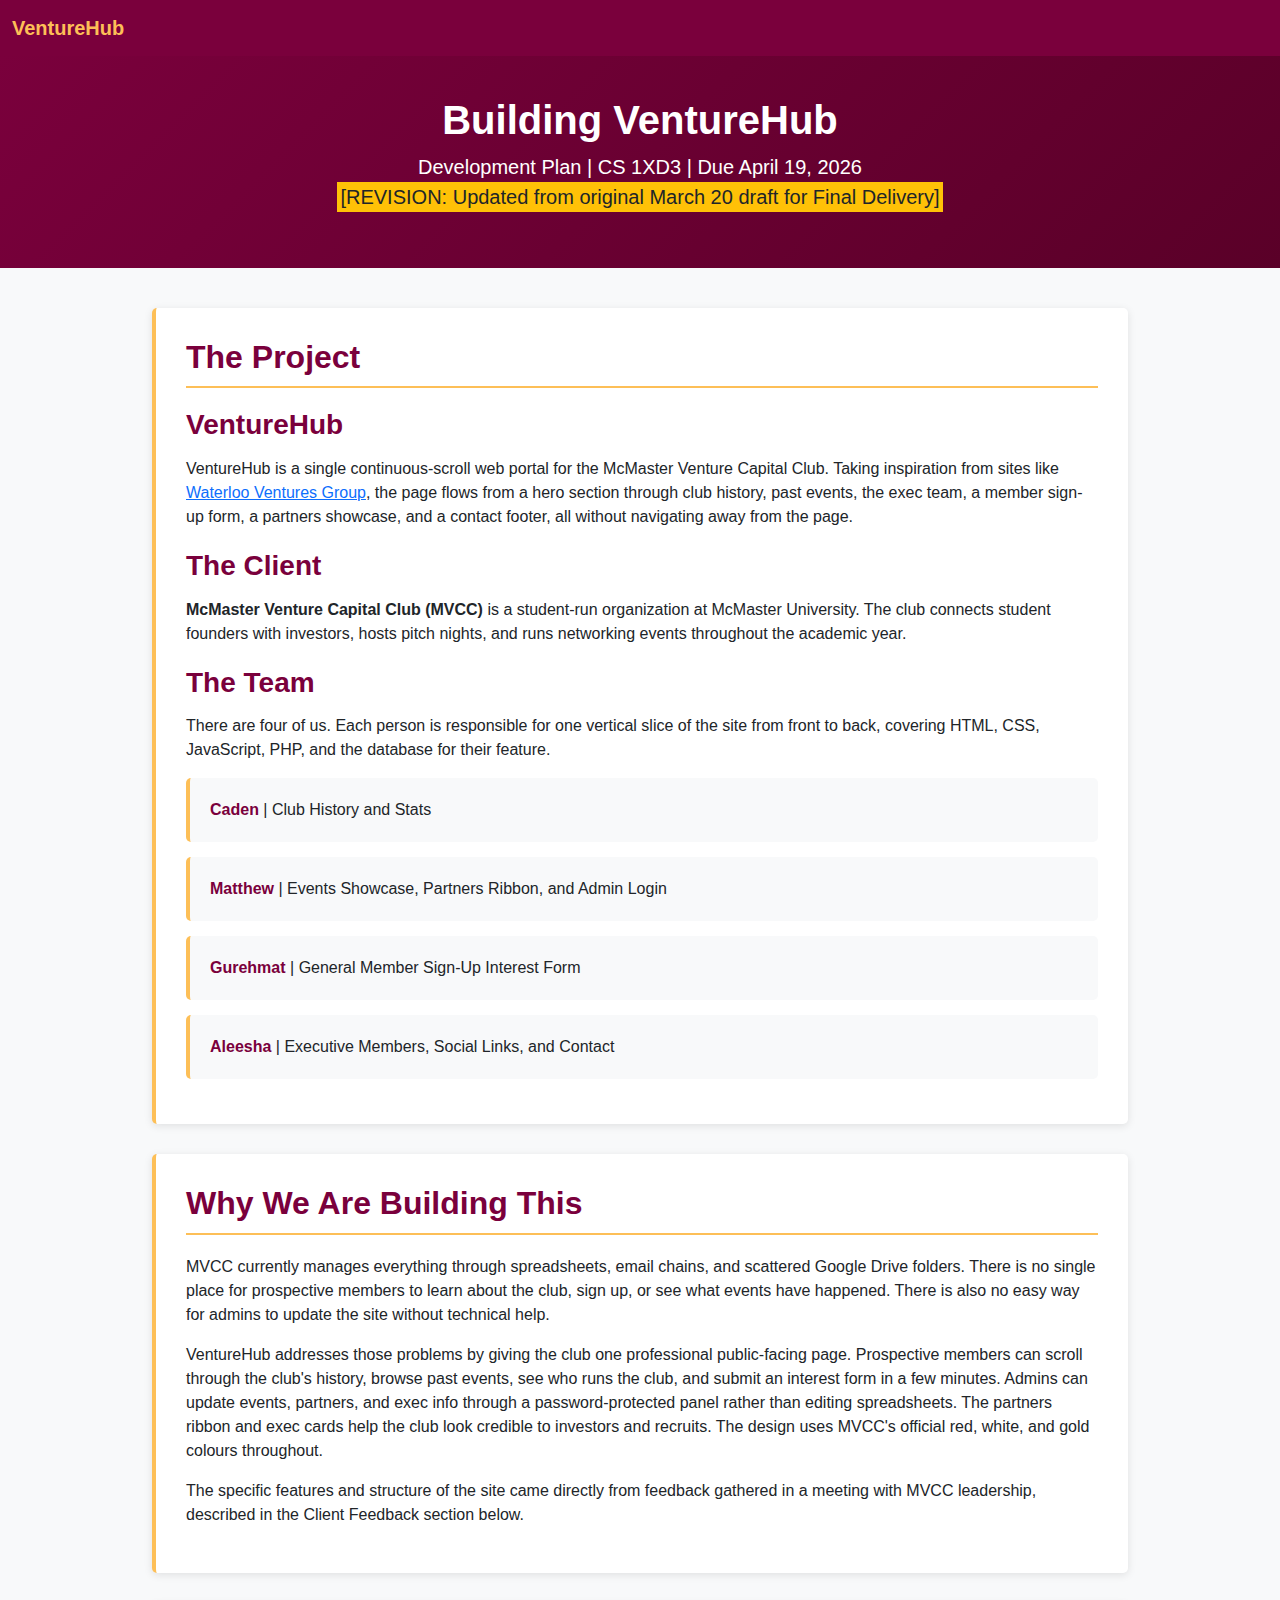
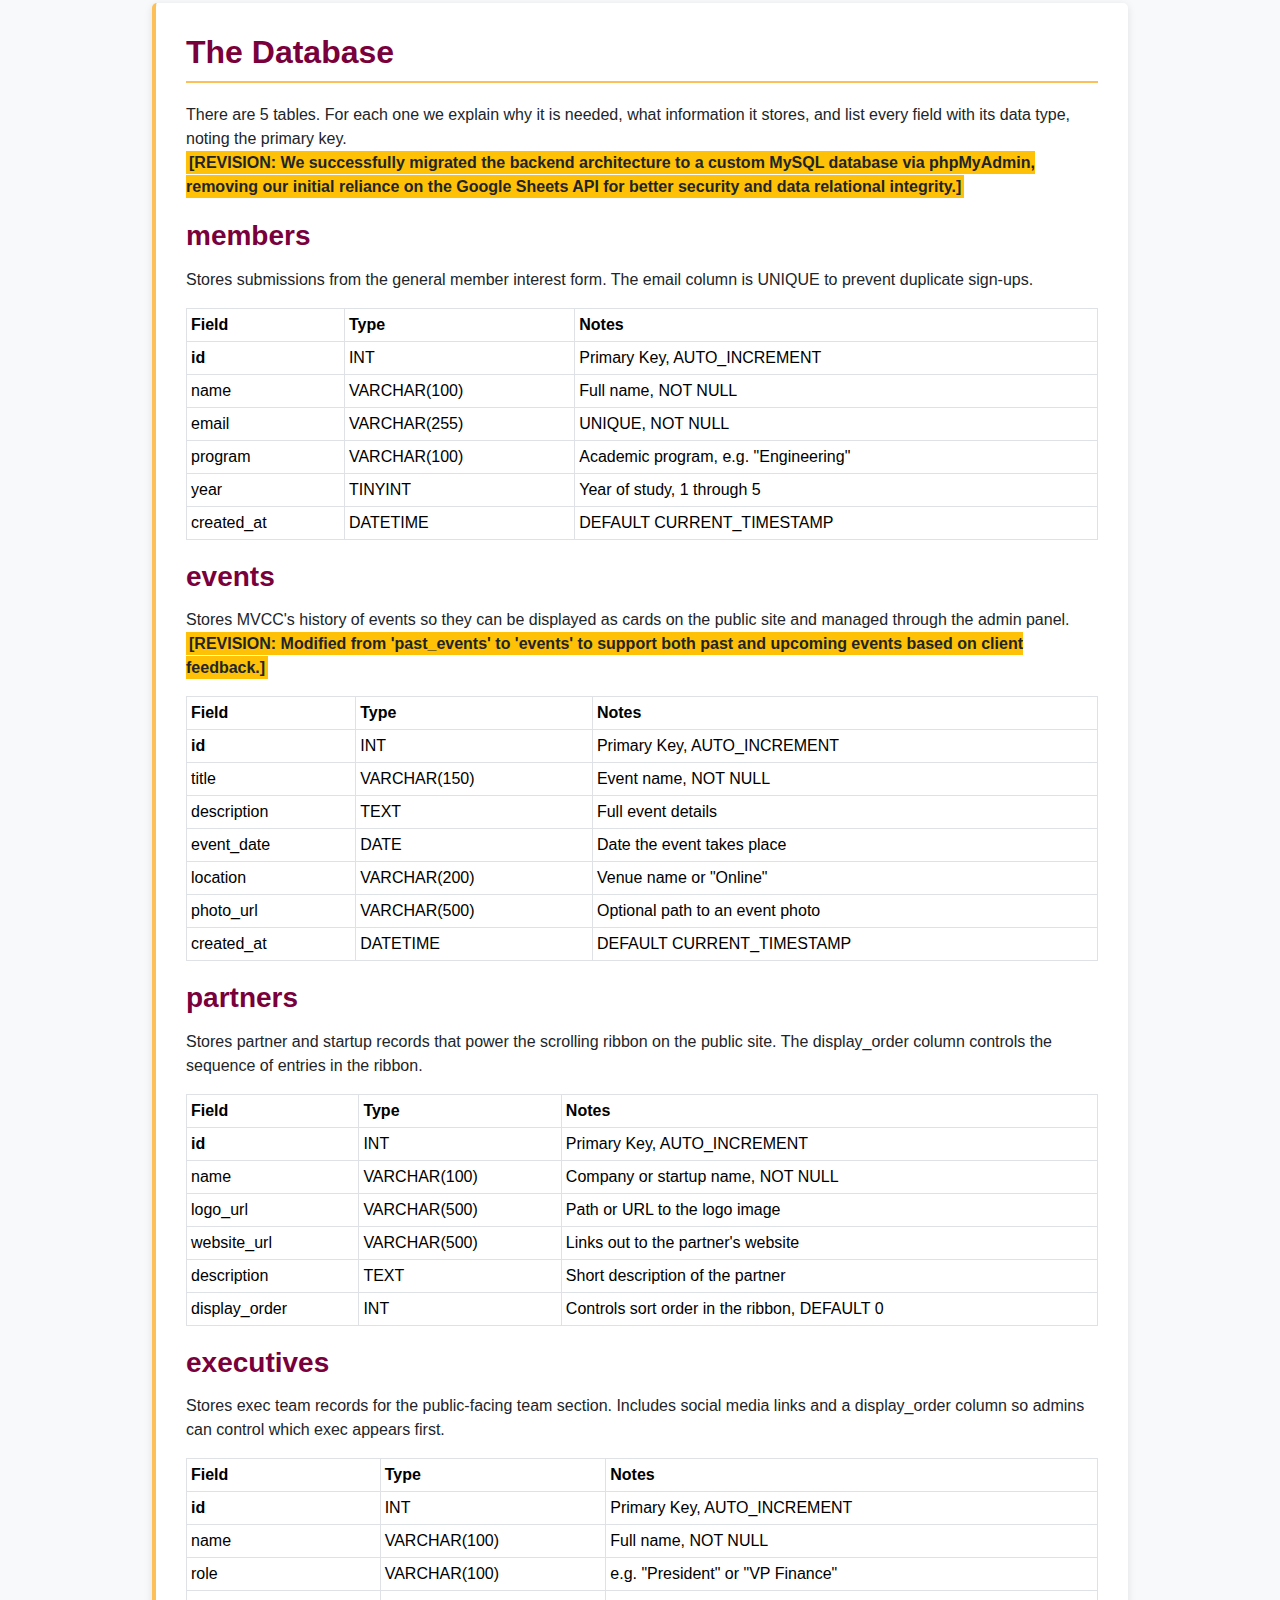
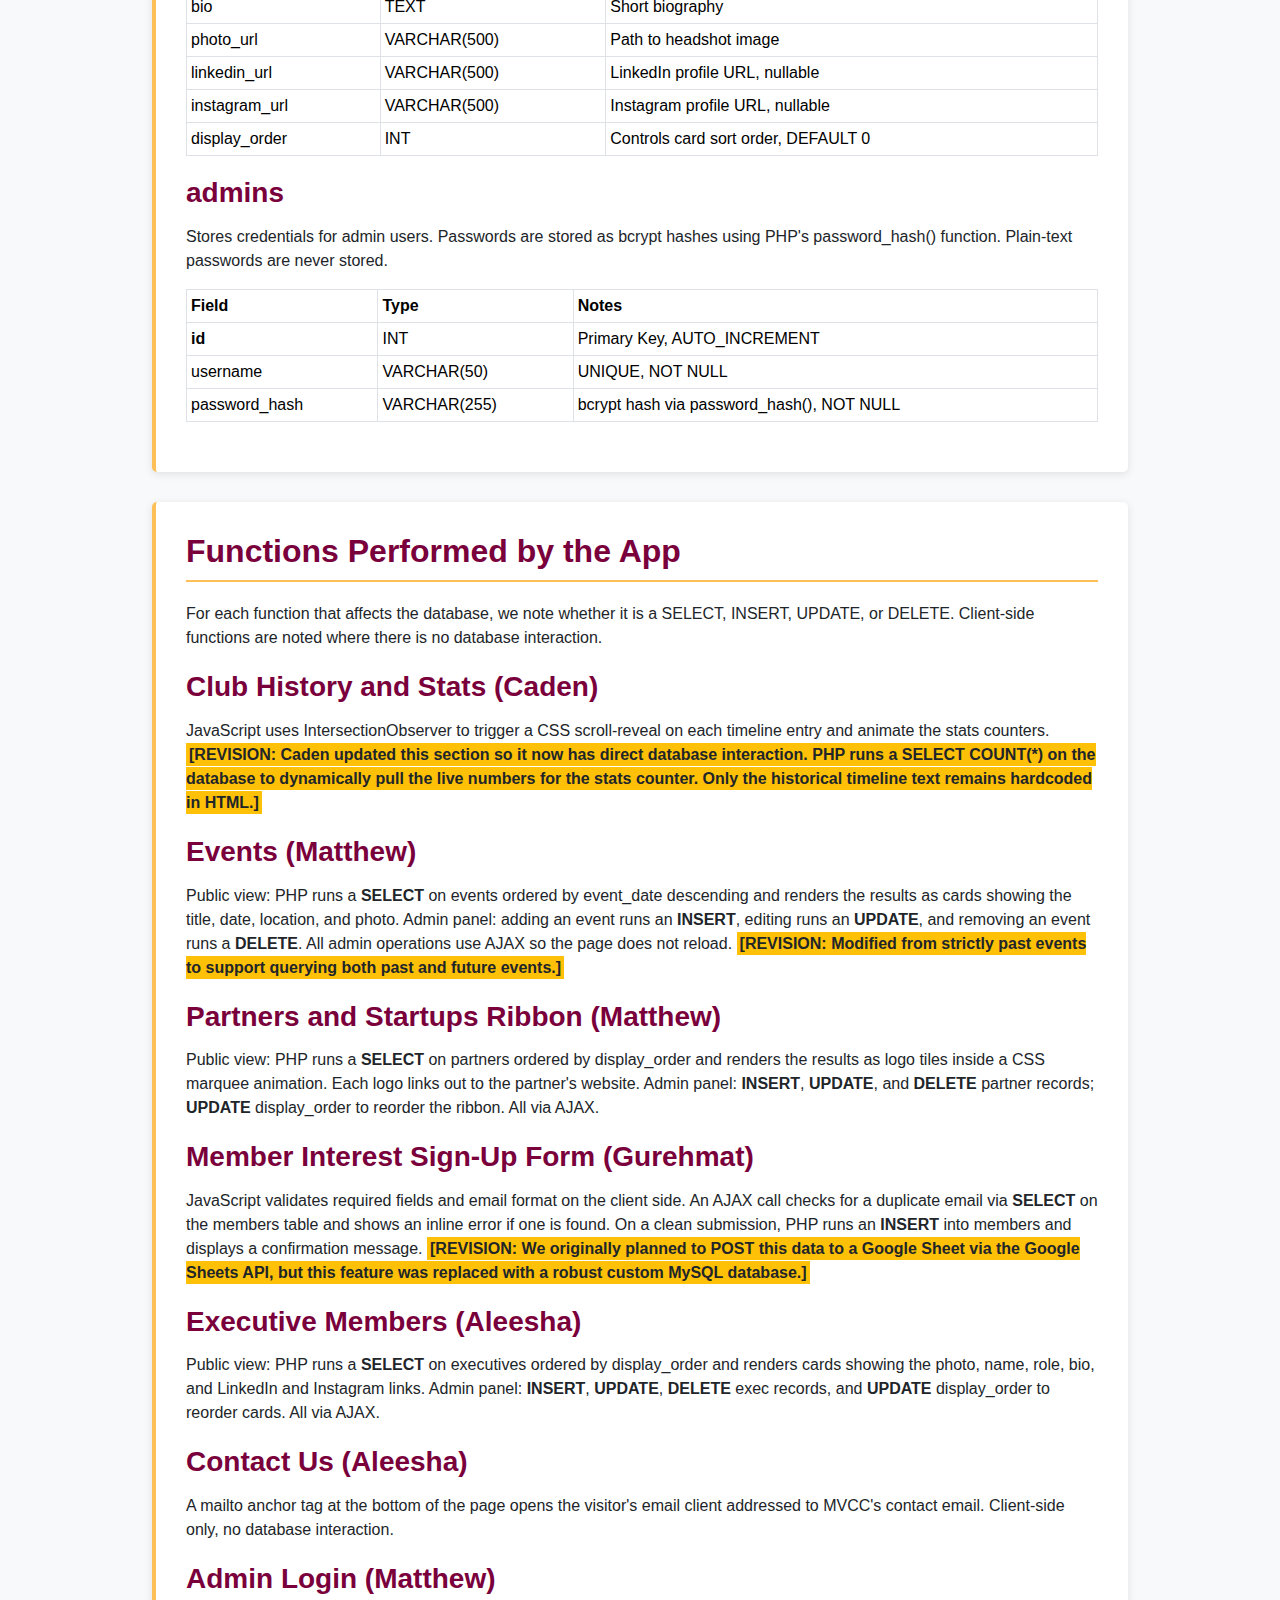
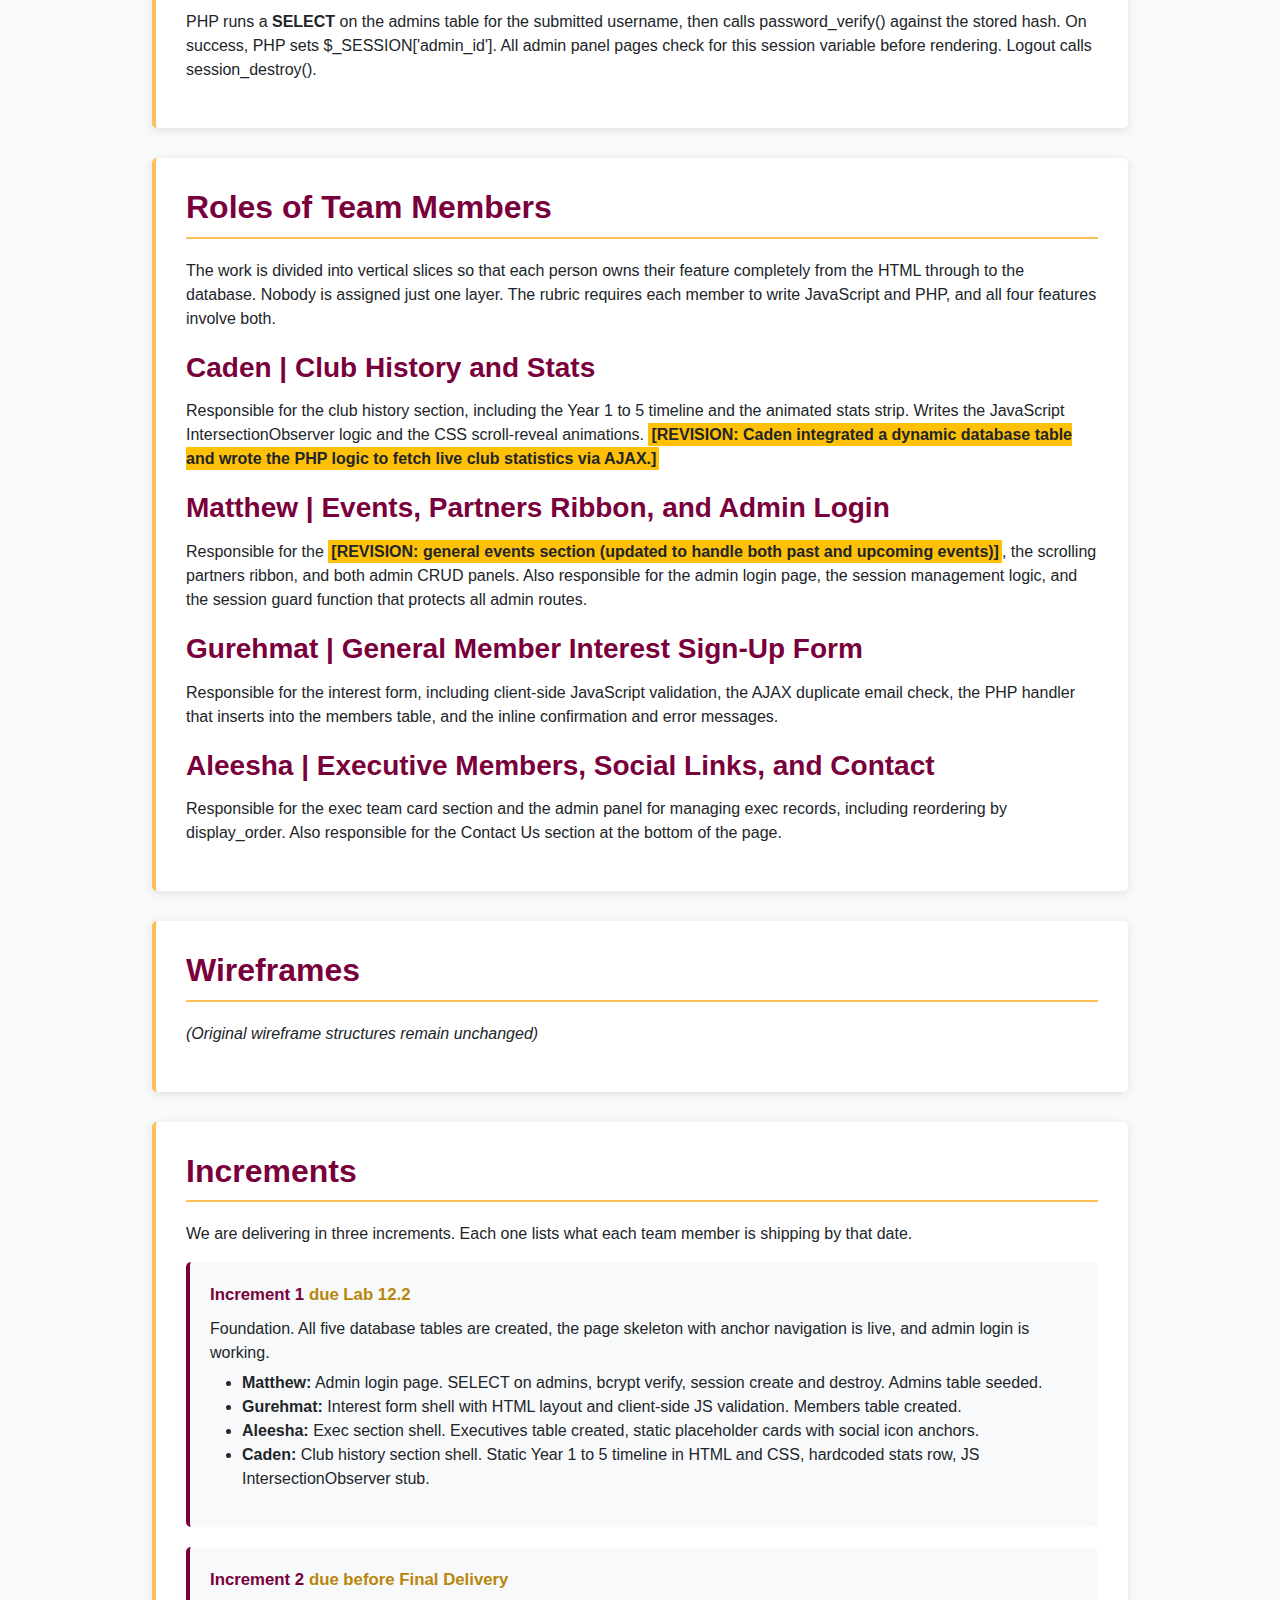
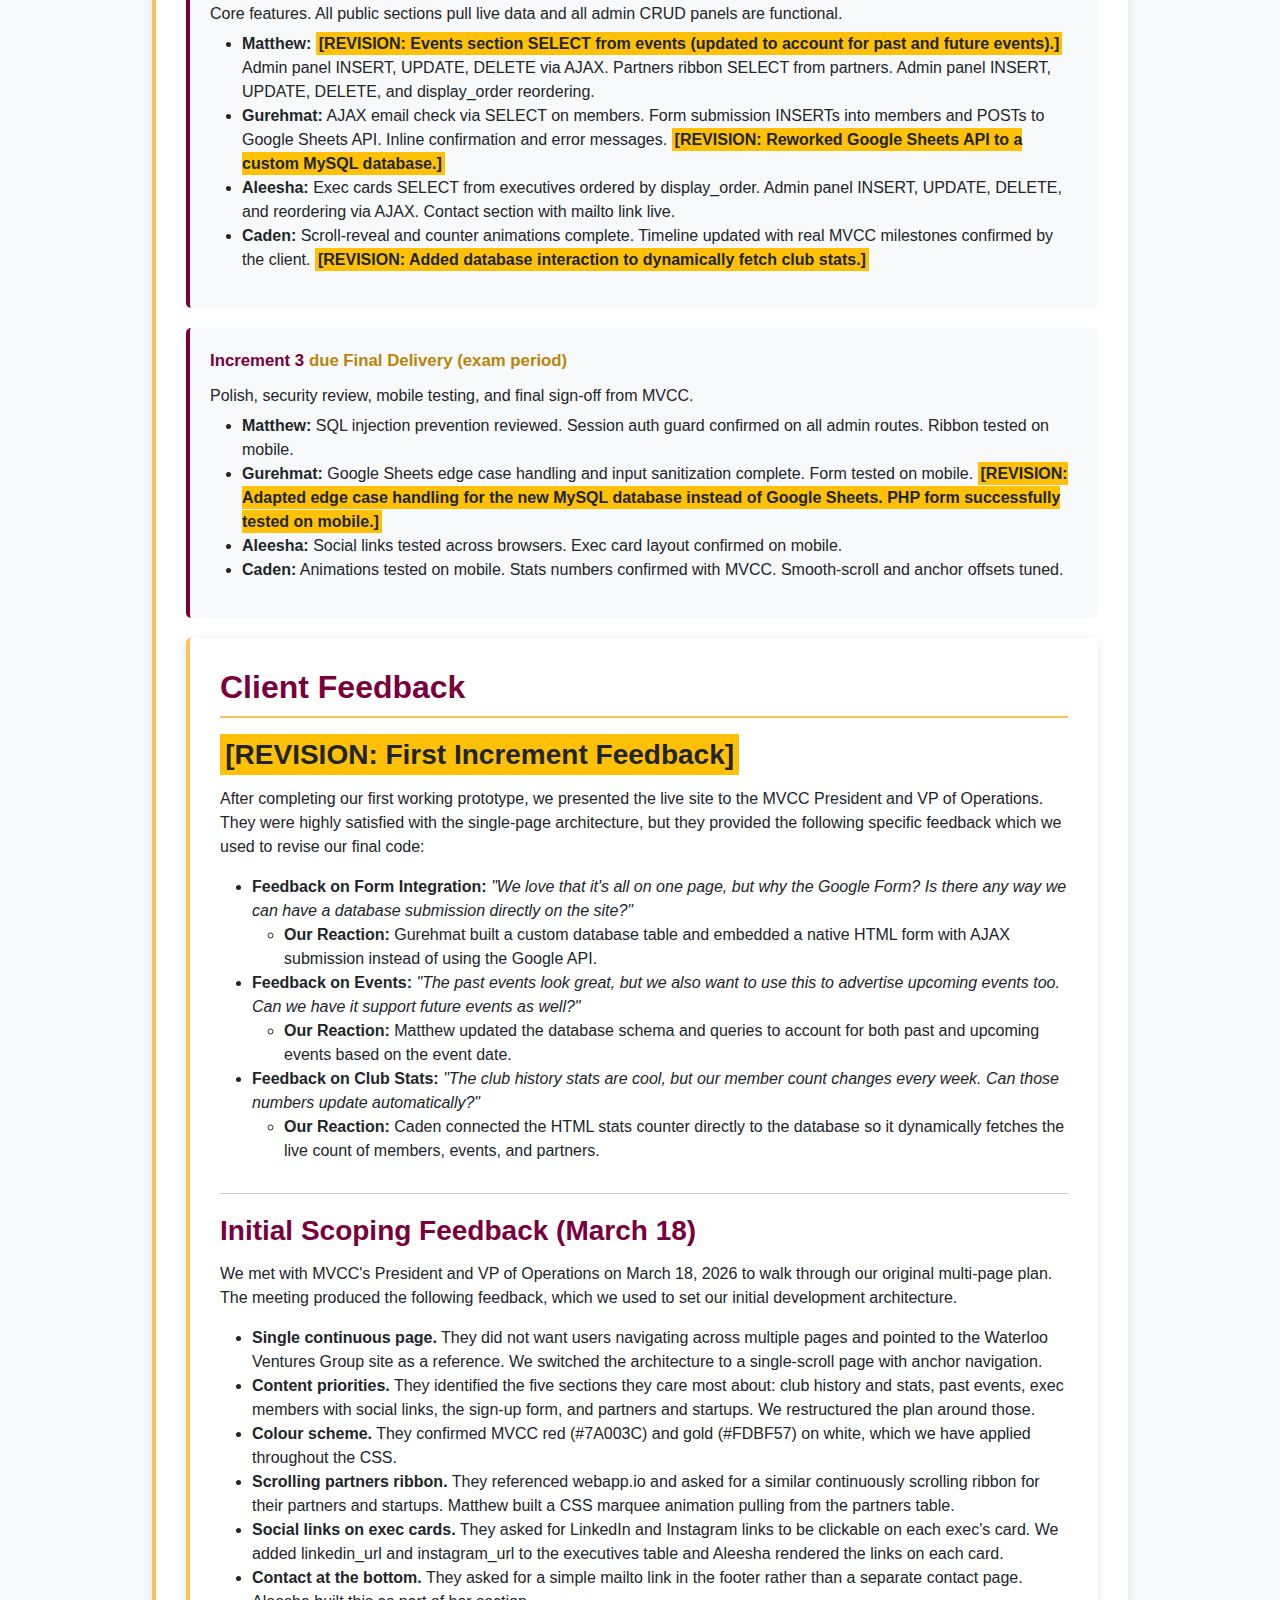
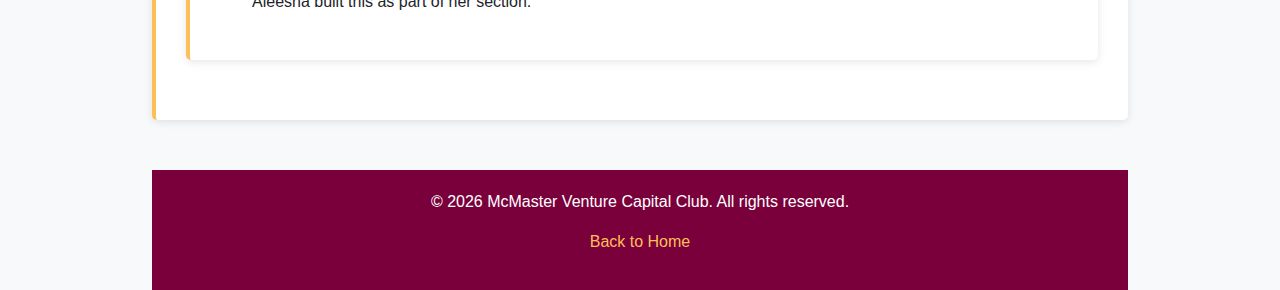
<file: developmentPlanwebsite/index.html>
<!doctype html>
<html lang="en">

<head>
  <meta charset="UTF-8" />
  <meta name="viewport" content="width=device-width, initial-scale=1.0" />
  <title>VentureHub - Development Plan</title>
  <link href="https://cdn.jsdelivr.net/npm/bootstrap@5.3.0/dist/css/bootstrap.min.css" rel="stylesheet" />
  <link rel="stylesheet" href="css/style.css" />
</head>

<body>
  <nav class="navbar navbar-expand-lg navbar-dark">
    <div class="container-fluid">
      <a class="navbar-brand" href="/">VentureHub</a>
      <button class="navbar-toggler" type="button" data-bs-toggle="collapse" data-bs-target="#navbarNav">
        <span class="navbar-toggler-icon"></span>
      </button>
      <div class="collapse navbar-collapse" id="navbarNav">
        <ul class="navbar-nav ms-auto"></ul>
      </div>
    </div>
  </nav>

  <div class="page-header">
    <h1>Building VentureHub</h1>
    <p class="lead">Development Plan | CS 1XD3 | Due April 19, 2026 <br><mark class="bg-warning"><strong>[REVISION:
          Updated from original March 20 draft for Final Delivery]</strong></mark></p>
  </div>

  <div class="container" style="max-width: 1000px">
    <div class="section">
      <h2>The Project</h2>

      <h3>VentureHub</h3>
      <p>
        VentureHub is a single continuous-scroll web portal for the McMaster
        Venture Capital Club. Taking inspiration from sites like
        <a href="https://www.waterloovg.com/" target="_blank">Waterloo Ventures Group</a>, the page flows from a hero
        section through club history, past
        events, the exec team, a member sign-up form, a partners showcase, and
        a contact footer, all without navigating away from the page.
      </p>

      <h3>The Client</h3>
      <p>
        <strong>McMaster Venture Capital Club (MVCC)</strong> is a student-run
        organization at McMaster University. The club connects student
        founders with investors, hosts pitch nights, and runs networking
        events throughout the academic year.
      </p>

      <h3>The Team</h3>
      <p>
        There are four of us. Each person is responsible for one vertical
        slice of the site from front to back, covering HTML, CSS, JavaScript,
        PHP, and the database for their feature.
      </p>
      <div class="team-member">
        <strong>Caden</strong> | Club History and Stats
      </div>
      <div class="team-member">
        <strong>Matthew</strong> | Events Showcase, Partners Ribbon,
        and Admin Login
      </div>
      <div class="team-member">
        <strong>Gurehmat</strong> | General Member Sign-Up Interest Form
      </div>
      <div class="team-member">
        <strong>Aleesha</strong> | Executive Members, Social Links, and
        Contact
      </div>
    </div>

    <div class="section">
      <h2>Why We Are Building This</h2>

      <p>
        MVCC currently manages everything through spreadsheets, email chains,
        and scattered Google Drive folders. There is no single place for
        prospective members to learn about the club, sign up, or see what
        events have happened. There is also no easy way for admins to update
        the site without technical help.
      </p>

      <p>
        VentureHub addresses those problems by giving the club one
        professional public-facing page. Prospective members can scroll
        through the club's history, browse past events, see who runs the club,
        and submit an interest form in a few minutes. Admins can update
        events, partners, and exec info through a password-protected panel
        rather than editing spreadsheets. The partners ribbon and exec cards
        help the club look credible to investors and recruits. The design uses
        MVCC's official red, white, and gold colours throughout.
      </p>

      <p>
        The specific features and structure of the site came directly from
        feedback gathered in a meeting with MVCC leadership, described in the
        Client Feedback section below.
      </p>
    </div>

    <div class="section">
      <h2>The Database</h2>

      <p>
        There are 5 tables. For each one we explain why it is needed, what
        information it stores, and list every field with its data type, noting
        the primary key. <br><mark class="bg-warning"><strong>[REVISION: We successfully migrated the backend
            architecture to a custom MySQL database via phpMyAdmin, removing our initial reliance on the Google Sheets
            API for better security and data relational integrity.]</strong></mark>
      </p>

      <h3>members</h3>
      <p>
        Stores submissions from the general member interest form. The email
        column is UNIQUE to prevent duplicate sign-ups.
      </p>
      <table class="table table-bordered table-sm">
        <thead>
          <tr>
            <th>Field</th>
            <th>Type</th>
            <th>Notes</th>
          </tr>
        </thead>
        <tbody>
          <tr>
            <td><strong>id</strong></td>
            <td>INT</td>
            <td>Primary Key, AUTO_INCREMENT</td>
          </tr>
          <tr>
            <td>name</td>
            <td>VARCHAR(100)</td>
            <td>Full name, NOT NULL</td>
          </tr>
          <tr>
            <td>email</td>
            <td>VARCHAR(255)</td>
            <td>UNIQUE, NOT NULL</td>
          </tr>
          <tr>
            <td>program</td>
            <td>VARCHAR(100)</td>
            <td>Academic program, e.g. "Engineering"</td>
          </tr>
          <tr>
            <td>year</td>
            <td>TINYINT</td>
            <td>Year of study, 1 through 5</td>
          </tr>
          <tr>
            <td>created_at</td>
            <td>DATETIME</td>
            <td>DEFAULT CURRENT_TIMESTAMP</td>
          </tr>
        </tbody>
      </table>

      <h3>events</h3>
      <p>
        Stores MVCC's history of events so they can be displayed as cards on
        the public site and managed through the admin panel. <mark class="bg-warning"><strong>[REVISION: Modified from
            'past_events' to 'events' to support both past and upcoming events based on client
            feedback.]</strong></mark>
      </p>
      <table class="table table-bordered table-sm">
        <thead>
          <tr>
            <th>Field</th>
            <th>Type</th>
            <th>Notes</th>
          </tr>
        </thead>
        <tbody>
          <tr>
            <td><strong>id</strong></td>
            <td>INT</td>
            <td>Primary Key, AUTO_INCREMENT</td>
          </tr>
          <tr>
            <td>title</td>
            <td>VARCHAR(150)</td>
            <td>Event name, NOT NULL</td>
          </tr>
          <tr>
            <td>description</td>
            <td>TEXT</td>
            <td>Full event details</td>
          </tr>
          <tr>
            <td>event_date</td>
            <td>DATE</td>
            <td>Date the event takes place</td>
          </tr>
          <tr>
            <td>location</td>
            <td>VARCHAR(200)</td>
            <td>Venue name or "Online"</td>
          </tr>
          <tr>
            <td>photo_url</td>
            <td>VARCHAR(500)</td>
            <td>Optional path to an event photo</td>
          </tr>
          <tr>
            <td>created_at</td>
            <td>DATETIME</td>
            <td>DEFAULT CURRENT_TIMESTAMP</td>
          </tr>
        </tbody>
      </table>

      <h3>partners</h3>
      <p>
        Stores partner and startup records that power the scrolling ribbon on
        the public site. The display_order column controls the sequence of
        entries in the ribbon.
      </p>
      <table class="table table-bordered table-sm">
        <thead>
          <tr>
            <th>Field</th>
            <th>Type</th>
            <th>Notes</th>
          </tr>
        </thead>
        <tbody>
          <tr>
            <td><strong>id</strong></td>
            <td>INT</td>
            <td>Primary Key, AUTO_INCREMENT</td>
          </tr>
          <tr>
            <td>name</td>
            <td>VARCHAR(100)</td>
            <td>Company or startup name, NOT NULL</td>
          </tr>
          <tr>
            <td>logo_url</td>
            <td>VARCHAR(500)</td>
            <td>Path or URL to the logo image</td>
          </tr>
          <tr>
            <td>website_url</td>
            <td>VARCHAR(500)</td>
            <td>Links out to the partner's website</td>
          </tr>
          <tr>
            <td>description</td>
            <td>TEXT</td>
            <td>Short description of the partner</td>
          </tr>
          <tr>
            <td>display_order</td>
            <td>INT</td>
            <td>Controls sort order in the ribbon, DEFAULT 0</td>
          </tr>
        </tbody>
      </table>

      <h3>executives</h3>
      <p>
        Stores exec team records for the public-facing team section. Includes
        social media links and a display_order column so admins can control
        which exec appears first.
      </p>
      <table class="table table-bordered table-sm">
        <thead>
          <tr>
            <th>Field</th>
            <th>Type</th>
            <th>Notes</th>
          </tr>
        </thead>
        <tbody>
          <tr>
            <td><strong>id</strong></td>
            <td>INT</td>
            <td>Primary Key, AUTO_INCREMENT</td>
          </tr>
          <tr>
            <td>name</td>
            <td>VARCHAR(100)</td>
            <td>Full name, NOT NULL</td>
          </tr>
          <tr>
            <td>role</td>
            <td>VARCHAR(100)</td>
            <td>e.g. "President" or "VP Finance"</td>
          </tr>
          <tr>
            <td>bio</td>
            <td>TEXT</td>
            <td>Short biography</td>
          </tr>
          <tr>
            <td>photo_url</td>
            <td>VARCHAR(500)</td>
            <td>Path to headshot image</td>
          </tr>
          <tr>
            <td>linkedin_url</td>
            <td>VARCHAR(500)</td>
            <td>LinkedIn profile URL, nullable</td>
          </tr>
          <tr>
            <td>instagram_url</td>
            <td>VARCHAR(500)</td>
            <td>Instagram profile URL, nullable</td>
          </tr>
          <tr>
            <td>display_order</td>
            <td>INT</td>
            <td>Controls card sort order, DEFAULT 0</td>
          </tr>
        </tbody>
      </table>

      <h3>admins</h3>
      <p>
        Stores credentials for admin users. Passwords are stored as bcrypt
        hashes using PHP's password_hash() function. Plain-text passwords are
        never stored.
      </p>
      <table class="table table-bordered table-sm">
        <thead>
          <tr>
            <th>Field</th>
            <th>Type</th>
            <th>Notes</th>
          </tr>
        </thead>
        <tbody>
          <tr>
            <td><strong>id</strong></td>
            <td>INT</td>
            <td>Primary Key, AUTO_INCREMENT</td>
          </tr>
          <tr>
            <td>username</td>
            <td>VARCHAR(50)</td>
            <td>UNIQUE, NOT NULL</td>
          </tr>
          <tr>
            <td>password_hash</td>
            <td>VARCHAR(255)</td>
            <td>bcrypt hash via password_hash(), NOT NULL</td>
          </tr>
        </tbody>
      </table>
    </div>

    <div class="section">
      <h2>Functions Performed by the App</h2>

      <p>
        For each function that affects the database, we note whether it is a
        SELECT, INSERT, UPDATE, or DELETE. Client-side functions are noted
        where there is no database interaction.
      </p>

      <h3>Club History and Stats (Caden)</h3>
      <p>
        JavaScript uses IntersectionObserver to trigger a CSS scroll-reveal on each timeline entry and animate the stats
        counters. <mark class="bg-warning"><strong>[REVISION: Caden updated this section so it now has direct database
            interaction. PHP runs a SELECT COUNT(*) on the database to dynamically pull the live numbers for the stats
            counter. Only the historical timeline text remains hardcoded in HTML.]</strong></mark>
      </p>

      <h3>Events (Matthew)</h3>
      <p>
        Public view: PHP runs a <strong>SELECT</strong> on events ordered
        by event_date descending and renders the results as cards showing the
        title, date, location, and photo. Admin panel: adding an event runs an
        <strong>INSERT</strong>, editing runs an <strong>UPDATE</strong>, and
        removing an event runs a <strong>DELETE</strong>. All admin operations
        use AJAX so the page does not reload. <mark class="bg-warning"><strong>[REVISION: Modified from strictly past
            events to support querying both past and future events.]</strong></mark>
      </p>

      <h3>Partners and Startups Ribbon (Matthew)</h3>
      <p>
        Public view: PHP runs a <strong>SELECT</strong> on partners ordered by
        display_order and renders the results as logo tiles inside a CSS
        marquee animation. Each logo links out to the partner's website. Admin
        panel: <strong>INSERT</strong>, <strong>UPDATE</strong>, and
        <strong>DELETE</strong> partner records;
        <strong>UPDATE</strong> display_order to reorder the ribbon. All via
        AJAX.
      </p>

      <h3>Member Interest Sign-Up Form (Gurehmat)</h3>
      <p>
        JavaScript validates required fields and email format on the client
        side. An AJAX call checks for a duplicate email via
        <strong>SELECT</strong> on the members table and shows an inline error
        if one is found. On a clean submission, PHP runs an
        <strong>INSERT</strong> into members and displays a confirmation message. <mark
          class="bg-warning"><strong>[REVISION: We originally planned to POST this data to a Google Sheet via the Google
            Sheets API, but this feature was replaced with a robust custom MySQL database.]</strong></mark>
      </p>

      <h3>Executive Members (Aleesha)</h3>
      <p>
        Public view: PHP runs a <strong>SELECT</strong> on executives ordered
        by display_order and renders cards showing the photo, name, role, bio,
        and LinkedIn and Instagram links. Admin panel:
        <strong>INSERT</strong>, <strong>UPDATE</strong>,
        <strong>DELETE</strong> exec records, and
        <strong>UPDATE</strong> display_order to reorder cards. All via AJAX.
      </p>

      <h3>Contact Us (Aleesha)</h3>
      <p>
        A mailto anchor tag at the bottom of the page opens the visitor's
        email client addressed to MVCC's contact email. Client-side only, no
        database interaction.
      </p>

      <h3>Admin Login (Matthew)</h3>
      <p>
        PHP runs a <strong>SELECT</strong> on the admins table for the
        submitted username, then calls password_verify() against the stored
        hash. On success, PHP sets $_SESSION['admin_id']. All admin panel
        pages check for this session variable before rendering. Logout calls
        session_destroy().
      </p>
    </div>

    <div class="section">
      <h2>Roles of Team Members</h2>

      <p>
        The work is divided into vertical slices so that each person owns
        their feature completely from the HTML through to the database. Nobody
        is assigned just one layer. The rubric requires each member to write
        JavaScript and PHP, and all four features involve both.
      </p>

      <h3>Caden | Club History and Stats</h3>
      <p>
        Responsible for the club history section, including the Year 1 to 5
        timeline and the animated stats strip. Writes the JavaScript
        IntersectionObserver logic and the CSS scroll-reveal animations. <mark class="bg-warning"><strong>[REVISION:
            Caden integrated a dynamic database table and wrote the PHP logic to fetch live club statistics via
            AJAX.]</strong></mark>
      </p>

      <h3>Matthew | Events, Partners Ribbon, and Admin Login</h3>
      <p>
        Responsible for the <mark class="bg-warning"><strong>[REVISION: general events section (updated to handle both
            past and upcoming events)]</strong></mark>, the scrolling partners
        ribbon, and both admin CRUD panels. Also responsible for the admin
        login page, the session management logic, and the session guard
        function that protects all admin routes.
      </p>

      <h3>Gurehmat | General Member Interest Sign-Up Form</h3>
      <p>
        Responsible for the interest form, including client-side JavaScript
        validation, the AJAX duplicate email check, the PHP handler that
        inserts into the members table, and the inline confirmation and error messages.
      </p>

      <h3>Aleesha | Executive Members, Social Links, and Contact</h3>
      <p>
        Responsible for the exec team card section and the admin panel for
        managing exec records, including reordering by display_order. Also
        responsible for the Contact Us section at the bottom of the page.
      </p>
    </div>

    <div class="section">
      <h2>Wireframes</h2>
      <p><em>(Original wireframe structures remain unchanged)</em></p>
    </div>

    <div class="section">
      <h2>Increments</h2>

      <p>
        We are delivering in three increments. Each one lists what each team
        member is shipping by that date.
      </p>

      <div class="increment">
        <div class="increment-phase">
          Increment 1 <span class="increment-date">due Lab 12.2</span>
        </div>
        <p style="margin-top: 10px; margin-bottom: 6px">
          Foundation. All five database tables are created, the page skeleton
          with anchor navigation is live, and admin login is working.
        </p>
        <ul>
          <li>
            <strong>Matthew:</strong> Admin login page. SELECT on admins,
            bcrypt verify, session create and destroy. Admins table seeded.
          </li>
          <li>
            <strong>Gurehmat:</strong> Interest form shell with HTML layout
            and client-side JS validation. Members table created.
          </li>
          <li>
            <strong>Aleesha:</strong> Exec section shell. Executives table
            created, static placeholder cards with social icon anchors.
          </li>
          <li>
            <strong>Caden:</strong> Club history section shell. Static Year 1
            to 5 timeline in HTML and CSS, hardcoded stats row, JS
            IntersectionObserver stub.
          </li>
        </ul>
      </div>

      <div class="increment">
        <div class="increment-phase">
          Increment 2
          <span class="increment-date">due before Final Delivery</span>
        </div>
        <p style="margin-top: 10px; margin-bottom: 6px">
          Core features. All public sections pull live data and all admin CRUD panels are functional.
        </p>
        <ul>
          <li>
            <strong>Matthew:</strong> <mark class="bg-warning"><strong>[REVISION: Events section SELECT from events
                (updated to account for past and future events).]</strong></mark> Admin panel INSERT, UPDATE, DELETE via
            AJAX. Partners ribbon SELECT from partners. Admin panel INSERT, UPDATE, DELETE, and display_order
            reordering.
          </li>
          <li>
            <strong>Gurehmat:</strong> AJAX email check via SELECT on members. Form submission INSERTs into members and
            POSTs to Google Sheets API. Inline confirmation and error messages. <mark
              class="bg-warning"><strong>[REVISION: Reworked Google Sheets API to a custom MySQL
                database.]</strong></mark>
          </li>
          <li>
            <strong>Aleesha:</strong> Exec cards SELECT from executives ordered by display_order. Admin panel INSERT,
            UPDATE, DELETE, and reordering via AJAX. Contact section with mailto link live.
          </li>
          <li>
            <strong>Caden:</strong> Scroll-reveal and counter animations complete. Timeline updated with real MVCC
            milestones confirmed by the client. <mark class="bg-warning"><strong>[REVISION: Added database interaction
                to dynamically fetch club stats.]</strong></mark>
          </li>
        </ul>
      </div>

      <div class="increment">
        <div class="increment-phase">
          Increment 3
          <span class="increment-date">due Final Delivery (exam period)</span>
        </div>
        <p style="margin-top: 10px; margin-bottom: 6px">
          Polish, security review, mobile testing, and final sign-off from MVCC.
        </p>
        <ul>
          <li>
            <strong>Matthew:</strong> SQL injection prevention reviewed. Session auth guard confirmed on all admin
            routes. Ribbon tested on mobile.
          </li>
          <li>
            <strong>Gurehmat:</strong> Google Sheets edge case handling and input sanitization complete. Form tested on
            mobile. <mark class="bg-warning"><strong>[REVISION: Adapted edge case handling for the new MySQL database
                instead of Google Sheets. PHP form successfully tested on mobile.]</strong></mark>
          </li>
          <li>
            <strong>Aleesha:</strong> Social links tested across browsers. Exec card layout confirmed on mobile.
          </li>
          <li>
            <strong>Caden:</strong> Animations tested on mobile. Stats numbers confirmed with MVCC. Smooth-scroll and
            anchor offsets tuned.
          </li>
        </ul>
      </div>

      <div class="section">
        <h2>Client Feedback</h2>

        <div style="margin-bottom: 30px;">
          <h3 style="color: #7A003C;"><mark class="bg-warning"><strong>[REVISION: First Increment
                Feedback]</strong></mark></h3>
          <p>After completing our first working prototype, we presented the live site to the MVCC President and VP of
            Operations. They were highly satisfied with the single-page architecture, but they provided the following
            specific feedback which we used to revise our final code:</p>
          <ul>
            <li><strong>Feedback on Form Integration:</strong> <em>"We love that it's all on one page, but why the
                Google Form? Is there any way we can have a database submission directly on the site?"</em>
              <ul>
                <li><strong>Our Reaction:</strong> Gurehmat built a custom database table and embedded a native HTML
                  form with AJAX submission instead of using the Google API.</li>
              </ul>
            </li>
            <li><strong>Feedback on Events:</strong> <em>"The past events look great, but we also want to use this to
                advertise upcoming events too. Can we have it support future events as well?"</em>
              <ul>
                <li><strong>Our Reaction:</strong> Matthew updated the database schema and queries to account for both
                  past and upcoming events based on the event date.</li>
              </ul>
            </li>
            <li><strong>Feedback on Club Stats:</strong> <em>"The club history stats are cool, but our member count
                changes every week. Can those numbers update automatically?"</em>
              <ul>
                <li><strong>Our Reaction:</strong> Caden connected the HTML stats counter directly to the database so it
                  dynamically fetches the live count of members, events, and partners.</li>
              </ul>
            </li>
          </ul>
        </div>

        <hr>

        <h3>Initial Scoping Feedback (March 18)</h3>
        <p>
          We met with MVCC's President and VP of Operations on March 18, 2026 to
          walk through our original multi-page plan. The meeting produced the
          following feedback, which we used to set our initial development architecture.
        </p>

        <ul>
          <li><strong>Single continuous page.</strong> They did not want users navigating across multiple pages and
            pointed to the Waterloo Ventures Group site as a reference. We switched the architecture to a single-scroll
            page with anchor navigation.</li>
          <li><strong>Content priorities.</strong> They identified the five sections they care most about: club history
            and stats, past events, exec members with social links, the sign-up form, and partners and startups. We
            restructured the plan around those.</li>
          <li><strong>Colour scheme.</strong> They confirmed MVCC red (#7A003C) and gold (#FDBF57) on white, which we
            have applied throughout the CSS.</li>
          <li><strong>Scrolling partners ribbon.</strong> They referenced webapp.io and asked for a similar continuously
            scrolling ribbon for their partners and startups. Matthew built a CSS marquee animation pulling from the
            partners table.</li>
          <li><strong>Social links on exec cards.</strong> They asked for LinkedIn and Instagram links to be clickable
            on each exec's card. We added linkedin_url and instagram_url to the executives table and Aleesha rendered
            the links on each card.</li>
          <li><strong>Contact at the bottom.</strong> They asked for a simple mailto link in the footer rather than a
            separate contact page. Aleesha built this as part of her section.</li>
        </ul>
      </div>
    </div>
    <footer>
      <p>&copy; 2026 McMaster Venture Capital Club. All rights reserved.</p>
      <p><a href="/">Back to Home</a></p>
    </footer>

    <script src="https://cdn.jsdelivr.net/npm/bootstrap@5.3.0/dist/js/bootstrap.bundle.min.js"></script>
</body>

</html>
</file>
<file: developmentPlanwebsite/css/style.css>
:root {
    --mvcc-maroon: #7a003c;
    --mvcc-gold: #fdbf57;
    --mvcc-dark: #5a0028;
}

body {
    font-family: 'Segoe UI', Tahoma, Geneva, Verdana, sans-serif;
    background-color: #f8f9fa;
}

/* ── Navbar ── */
.navbar {
    background-color: var(--mvcc-maroon);
}

.navbar-brand {
    font-weight: bold;
    color: var(--mvcc-gold) !important;
}

.nav-link {
    color: #ffffff !important;
    margin-left: 15px;
}

.nav-link:hover {
    color: var(--mvcc-gold) !important;
}

/* ── Page Header ── */
.page-header {
    background: linear-gradient(135deg, var(--mvcc-maroon) 0%, var(--mvcc-dark) 100%);
    color: white;
    padding: 40px 20px;
    text-align: center;
    margin-bottom: 40px;
}

.page-header h1 {
    font-weight: bold;
    font-size: 2.5rem;
}

/* ── Section Styling ── */
.section {
    background: white;
    border-left: 4px solid var(--mvcc-gold);
    padding: 30px;
    margin-bottom: 30px;
    border-radius: 5px;
    box-shadow: 0 2px 8px rgba(0,0,0,0.1);
}

.section h2 {
    color: var(--mvcc-maroon);
    font-weight: bold;
    margin-bottom: 20px;
    padding-bottom: 10px;
    border-bottom: 2px solid var(--mvcc-gold);
}

.section h3 {
    color: var(--mvcc-maroon);
    font-weight: bold;
    margin-top: 20px;
    margin-bottom: 15px;
}

.section h4 {
    color: var(--mvcc-dark);
    font-weight: 600;
    margin-top: 15px;
    margin-bottom: 10px;
}

/* ── Tables ── */
.table {
    margin-top: 10px;
    margin-bottom: 20px;
}

.table thead {
    background-color: var(--mvcc-maroon);
    color: white;
}

.table tbody tr:hover {
    background-color: #f5f5f5;
}

/* ── Team Member Cards ── */
.team-member {
    background-color: #f8f9fa;
    padding: 20px;
    border-radius: 5px;
    margin-bottom: 15px;
    border-left: 4px solid var(--mvcc-gold);
}

.team-member strong {
    color: var(--mvcc-maroon);
}

/* ════════════════════════════════════════════════
   WIREFRAME DIAGRAM STYLES
   ════════════════════════════════════════════════ */

.wireframe-diagram {
    border: 2px dashed #bbb;
    border-radius: 6px;
    margin-bottom: 28px;
    overflow: hidden;
    background: #fff;
    font-size: 0.82rem;
    color: #333;
}

/* Simulated nav bar */
.wf-navbar {
    background: #444;
    color: #ddd;
    padding: 6px 12px;
    font-size: 0.76rem;
    font-family: monospace;
}

/* Hero block */
.wf-hero {
    background: linear-gradient(135deg, var(--mvcc-maroon), var(--mvcc-dark));
    color: white;
    text-align: center;
    padding: 28px 20px;
}

/* Coloured section label strip */
.wf-section-label {
    background: var(--mvcc-maroon);
    color: var(--mvcc-gold);
    font-weight: bold;
    font-size: 0.75rem;
    letter-spacing: 0.1em;
    padding: 6px 14px;
}

.wf-header {
    background: var(--mvcc-maroon);
    color: white;
    text-align: center;
    padding: 12px;
    font-weight: bold;
    font-size: 1rem;
}

.wf-body {
    padding: 16px;
    background: #f4f4f4;
}

/* Stats row */
.wf-stats-row {
    display: grid;
    grid-template-columns: repeat(4, 1fr);
    gap: 10px;
    margin-bottom: 16px;
}

.wf-stat-box {
    background: white;
    border: 1px solid #ddd;
    border-radius: 4px;
    padding: 10px;
    text-align: center;
}

.wf-stat-num {
    font-size: 1.3rem;
    font-weight: bold;
    color: var(--mvcc-maroon);
}

/* Timeline */
.wf-timeline {
    position: relative;
    padding-left: 20px;
    border-left: 3px solid var(--mvcc-gold);
}

.wf-timeline-item {
    margin-bottom: 10px;
    font-size: 0.8rem;
    color: #444;
    position: relative;
}

.wf-timeline-item::before {
    content: '';
    position: absolute;
    left: -24px;
    top: 4px;
    width: 8px;
    height: 8px;
    background: var(--mvcc-gold);
    border-radius: 50%;
}

.wf-year {
    font-weight: bold;
    color: var(--mvcc-maroon);
    margin-right: 6px;
}

/* Scrolling ribbon */
.wf-ribbon {
    display: flex;
    gap: 16px;
    overflow: hidden;
    justify-content: center;
    flex-wrap: wrap;
}

.wf-ribbon-item {
    background: white;
    border: 1px solid #ddd;
    border-radius: 4px;
    padding: 10px 16px;
    text-align: center;
    font-size: 0.75rem;
    color: #666;
    min-width: 80px;
}

/* Cards */
.wf-card {
    background: white;
    border: 1px solid #ddd;
    border-radius: 4px;
    padding: 14px;
    box-shadow: 0 1px 4px rgba(0,0,0,0.07);
}

.wf-card-img {
    background: #ddd;
    height: 60px;
    border-radius: 4px;
    display: flex;
    align-items: center;
    justify-content: center;
    color: #999;
    font-size: 0.73rem;
    margin-bottom: 8px;
}

/* Form elements */
.wf-label {
    font-size: 0.74rem;
    font-weight: 600;
    color: #555;
    margin-top: 10px;
    margin-bottom: 3px;
}

.wf-input {
    height: 28px;
    background: #eee;
    border: 1px solid #ccc;
    border-radius: 3px;
    margin-bottom: 4px;
}

.wf-select {
    display: flex;
    align-items: center;
    padding: 0 8px;
    font-size: 0.76rem;
    color: #666;
}

.wf-btn {
    background: var(--mvcc-maroon);
    color: white;
    text-align: center;
    padding: 8px;
    border-radius: 4px;
    margin-top: 12px;
    font-weight: bold;
    font-size: 0.83rem;
    cursor: pointer;
}

.wf-hint {
    font-size: 0.73rem;
    color: #777;
    margin-top: 3px;
}

.wf-error {
    color: #c0392b;
    font-size: 0.73rem;
}

.wf-ok {
    color: #27ae60;
    font-size: 0.73rem;
}

.wf-success {
    background: #eafaf1;
    border: 1px solid #27ae60;
    color: #1e8449;
    padding: 8px;
    border-radius: 4px;
    margin-top: 10px;
    font-size: 0.8rem;
    text-align: center;
}

/* Exec avatar */
.wf-avatar {
    width: 56px;
    height: 56px;
    background: #ccc;
    border-radius: 50%;
    margin: 0 auto 8px;
    display: flex;
    align-items: center;
    justify-content: center;
    color: #888;
    font-size: 0.7rem;
}

/* Social icons */
.wf-social-row {
    display: flex;
    justify-content: center;
    gap: 8px;
    margin-top: 8px;
}

.wf-social-icon {
    background: var(--mvcc-maroon);
    color: white;
    border-radius: 3px;
    padding: 2px 6px;
    font-size: 0.7rem;
    font-weight: bold;
    font-family: monospace;
}

/* Grids */
.wf-grid-3 {
    display: grid;
    grid-template-columns: repeat(3, 1fr);
    gap: 10px;
}

.wf-grid-2 {
    display: grid;
    grid-template-columns: repeat(2, 1fr);
    gap: 10px;
}

/* ── Increment Timeline ── */
.increment {
    background-color: #f8f9fa;
    padding: 20px;
    border-left: 4px solid var(--mvcc-maroon);
    margin-bottom: 20px;
    border-radius: 5px;
}

.increment-phase {
    font-weight: bold;
    color: var(--mvcc-maroon);
    font-size: 1.05rem;
}

.increment-date {
    color: #b8860b;
    font-weight: bold;
}

/* ── Footer ── */
footer {
    background-color: var(--mvcc-maroon);
    color: white;
    text-align: center;
    padding: 20px;
    margin-top: 50px;
}

footer a {
    color: var(--mvcc-gold);
    text-decoration: none;
}

/* ── Code ── */
pre {
    background-color: #f8f9fa;
    padding: 15px;
    border-radius: 5px;
    overflow-x: auto;
    border-left: 4px solid var(--mvcc-gold);
}

code {
    color: var(--mvcc-maroon);
}

/* ── Responsive ── */
@media (max-width: 600px) {
    .wf-grid-3 {
        grid-template-columns: 1fr;
    }
    .wf-stats-row {
        grid-template-columns: repeat(2, 1fr);
    }
    .wf-ribbon {
        flex-wrap: wrap;
    }
    .page-header h1 {
        font-size: 1.8rem;
    }
}
</file>
